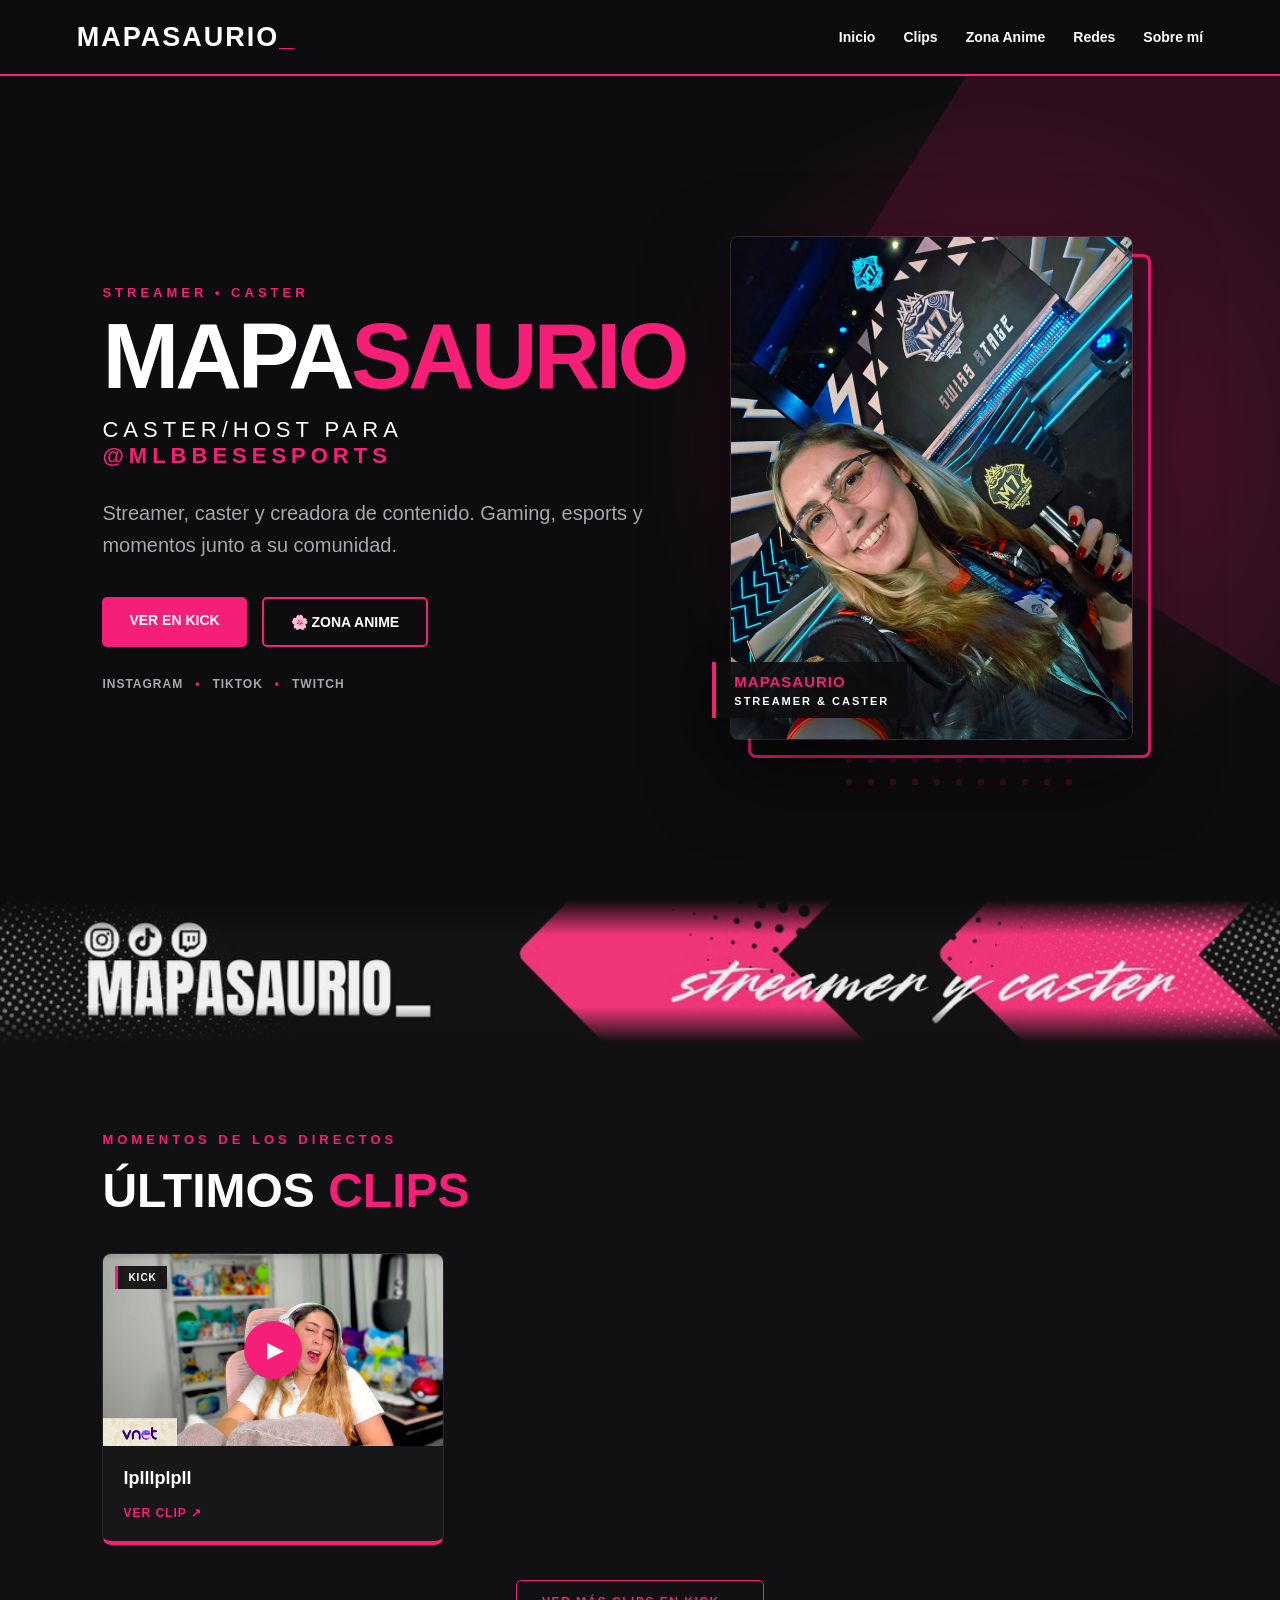
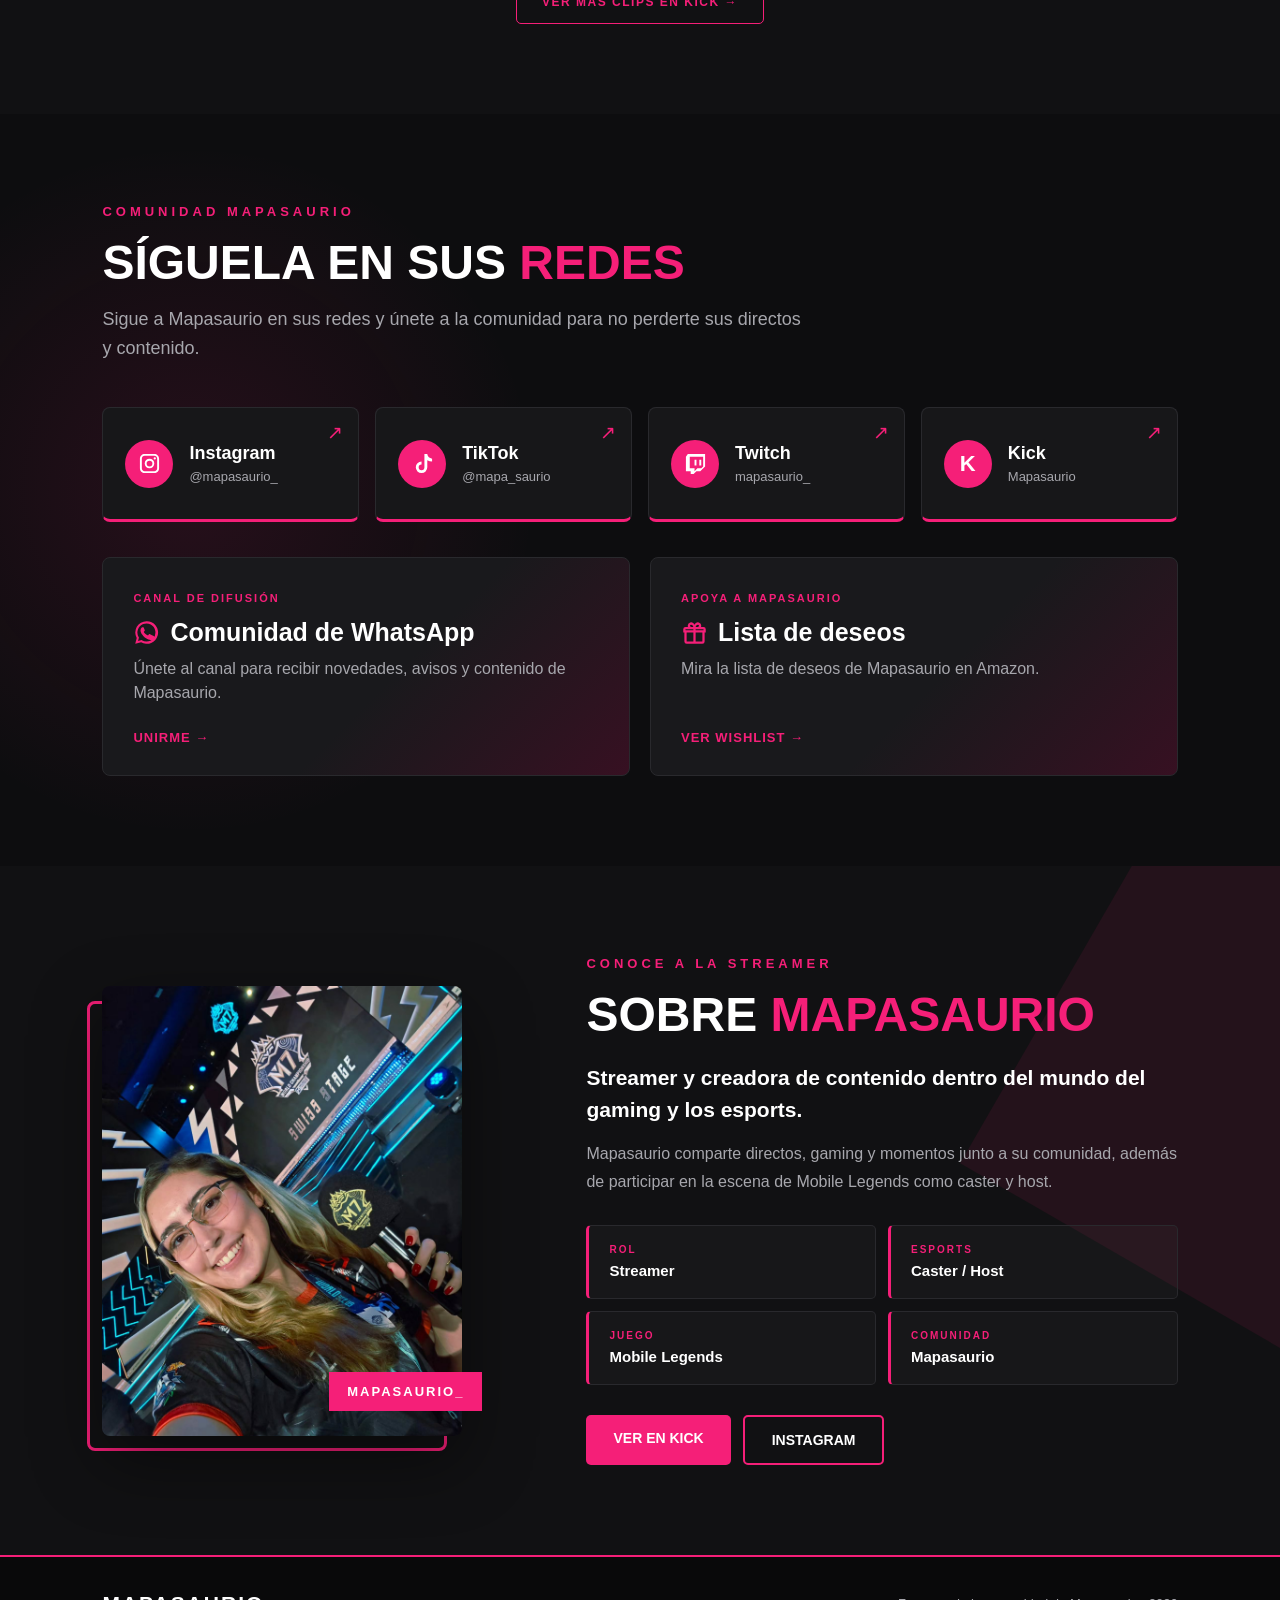
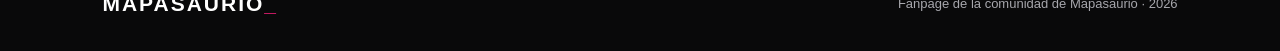
<file: index.html>
<!DOCTYPE html>
<html lang="es">

<head>
    <meta charset="UTF-8">

    <meta name="viewport"
          content="width=device-width, initial-scale=1.0">

    <meta name="description"
          content="Fanpage de Mapasaurio. Directos, clips, redes y comunidad.">

    <title>Mapasaurio | Streamer & Caster</title>

    <link rel="stylesheet" href="style.css">
</head>


<body>

<!-- =========================
     MENÚ SUPERIOR
========================= -->

<header>

    <div class="logo">
        MAPASAURIO<span>_</span>
    </div>

    <nav>
        <a href="#inicio">Inicio</a>
        <a href="#clips">Clips</a>
        <a href="/anime">Zona Anime</a>
        <a href="#redes">Redes</a>
        <a href="#sobre-mi">Sobre mí</a>
    </nav>

</header>


<main>


<!-- =========================
     PORTADA
========================= -->

<section class="hero" id="inicio">

    <div class="hero-content">

        <div class="tag">
            STREAMER • CASTER
        </div>

        <h1>
            MAPA<span>SAURIO</span>
        </h1>

        <h2 class="hero-role">
    Caster/Host para
    <a
        href="https://www.instagram.com/mlbbesesports/"
        target="_blank"
        rel="noopener noreferrer">
        @mlbbesesports
    </a>
</h2>

        <p>
    Streamer, caster y creadora de contenido.
    Gaming, esports y momentos junto a su comunidad.
</p>

        <div class="buttons">

            <a
                class="btn btn-primary"
                href="https://kick.com/mapasaurio"
                target="_blank"
                rel="noopener noreferrer">
                VER EN KICK
            </a>

            <a
                class="btn btn-secondary"
                href="/anime">
                🌸 ZONA ANIME
            </a>

        </div>

        <div class="hero-socials">
            <a href="https://www.instagram.com/mapasaurio_"
               target="_blank"
               rel="noopener noreferrer">
                Instagram
            </a>

            <span>•</span>

            <a href="https://www.tiktok.com/@mapa_saurio"
               target="_blank"
               rel="noopener noreferrer">
                TikTok
            </a>

            <span>•</span>

            <a href="https://www.twitch.tv/mapasaurio_"
               target="_blank"
               rel="noopener noreferrer">
                Twitch
            </a>
        </div>

    </div>


    <div class="hero-photo">

        <div class="photo-decoration"></div>

        <img
            src="images/mapasaurio.jpg"
            alt="Mapasaurio">

        <div class="photo-label">
            <span>MAPASAURIO</span>
            STREAMER & CASTER
        </div>

    </div>

</section>


<section class="official-banner">

    <img
        src="images/banner.jpg"
        alt="Mapasaurio - Streamer y Caster">

</section>


<!-- =========================
     CLIPS
========================= -->

<section class="section" id="clips">

    <div class="tag">
        MOMENTOS DE LOS DIRECTOS
    </div>

    <h2>
        ÚLTIMOS <span>CLIPS</span>
    </h2>

    <div class="clips" id="clips-container"></div>
<div class="clips-more">
    <a
        href="https://kick.com/mapasaurio/clips"
        target="_blank"
        rel="noopener noreferrer"
        class="btn-clips-more"
    >
        VER MÁS CLIPS EN KICK →
    </a>
</div>
</section>


<!-- =========================
     REDES SOCIALES
========================= -->

<section class="section social-section" id="redes">

    <div class="social-header">

        <div class="tag">
            COMUNIDAD MAPASAURIO
        </div>

        <h2>
            SÍGUELA EN SUS <span>REDES</span>
        </h2>

        <p>
            Sigue a Mapasaurio en sus redes y únete
            a la comunidad para no perderte sus
            directos y contenido.
        </p>

    </div>


    <div class="social-grid">


        <!-- INSTAGRAM -->

        <a
            class="social-card"
            href="https://www.instagram.com/mapasaurio_"
            target="_blank"
            rel="noopener noreferrer">

            <div class="social-icon">
    <svg viewBox="0 0 24 24" aria-hidden="true">
        <path d="M7 2C4.2 2 2 4.2 2 7v10c0 2.8 2.2 5 5 5h10c2.8 0 5-2.2 5-5V7c0-2.8-2.2-5-5-5H7zm10 2c1.7 0 3 1.3 3 3v10c0 1.7-1.3 3-3 3H7c-1.7 0-3-1.3-3-3V7c0-1.7 1.3-3 3-3h10zm-5 3a5 5 0 100 10 5 5 0 000-10zm0 2a3 3 0 110 6 3 3 0 010-6zm5.5-3.5a1.2 1.2 0 100 2.4 1.2 1.2 0 000-2.4z"/>
    </svg>
</div>

            <div>
                <h3>Instagram</h3>
                <p>@mapasaurio_</p>
            </div>

            <span class="arrow">↗</span>

        </a>


        <!-- TIKTOK -->

        <a
            class="social-card"
            href="https://www.tiktok.com/@mapa_saurio"
            target="_blank"
            rel="noopener noreferrer">

            <div class="social-icon">
    <svg viewBox="0 0 24 24" aria-hidden="true">
        <path d="M14 2h3c.2 1.7 1.2 3.2 2.6 4.1A7 7 0 0022 7v3a10 10 0 01-5-1.4V16a6 6 0 11-6-6v3a3 3 0 103 3V2z"/>
    </svg>
</div>

            <div>
                <h3>TikTok</h3>
                <p>@mapa_saurio</p>
            </div>

            <span class="arrow">↗</span>

        </a>


        <!-- TWITCH -->

        <a
            class="social-card"
            href="https://www.twitch.tv/mapasaurio_"
            target="_blank"
            rel="noopener noreferrer">

            <div class="social-icon">
    <svg viewBox="0 0 24 24" aria-hidden="true">
        <path d="M4 2h18v13l-5 5h-4l-3 3H7v-3H2V5l2-3zm2 3v12h5v3l3-3h4l2-2V5H6zm5 3h2v6h-2V8zm5 0h2v6h-2V8z"/>
    </svg>
</div>

            <div>
                <h3>Twitch</h3>
                <p>mapasaurio_</p>
            </div>

            <span class="arrow">↗</span>

        </a>


        <!-- KICK -->

        <a
            class="social-card"
            href="https://kick.com/mapasaurio"
            target="_blank"
            rel="noopener noreferrer">

            <div class="social-icon">
                K
            </div>

            <div>
                <h3>Kick</h3>
                <p>Mapasaurio</p>
            </div>

            <span class="arrow">↗</span>

        </a>

    </div>


    <!-- =========================
         WHATSAPP + AMAZON
    ========================= -->

    <div class="community-links">


        <!-- WHATSAPP -->

        <a
            class="community-card"
            href="https://www.whatsapp.com/channel/0029Va5Kfbb84Om64FV7Xw3N"
            target="_blank"
            rel="noopener noreferrer">

            <div>

                <span class="community-label">
                    CANAL DE DIFUSIÓN
                </span>

                <h3 class="community-title">
    <span class="community-icon">
        <svg viewBox="0 0 24 24" aria-hidden="true">
            <path d="M12 2a10 10 0 00-8.7 14.9L2 22l5.2-1.4A10 10 0 1012 2zm0 18a8 8 0 01-4.1-1.1l-.3-.2-3.1.8.8-3-.2-.3A8 8 0 1112 20zm4.4-5.8c-.2-.1-1.4-.7-1.6-.8-.2-.1-.4-.1-.6.1l-.7.9c-.1.2-.3.2-.5.1-1.4-.7-2.4-1.5-3.3-2.8-.2-.2 0-.4.1-.5l.5-.6c.1-.2.2-.3.2-.5 0-.1 0-.3-.1-.4l-.8-1.9c-.2-.5-.4-.5-.6-.5h-.5c-.2 0-.5.1-.7.3-.8.8-1.2 1.8-1.1 2.8.1 1.5 1.1 3 1.3 3.2 1.4 2.1 3.3 3.8 5.6 4.6.8.3 1.4.4 1.9.5.8.1 1.5 0 2.1-.4.7-.4 1.1-1.4 1.2-1.9.1-.5.1-.9 0-1-.1-.1-.2-.2-.4-.3z"/>
        </svg>
    </span>

    Comunidad de WhatsApp
</h3>

                <p>
                    Únete al canal para recibir
                    novedades, avisos y contenido
                    de Mapasaurio.
                </p>

            </div>

            <span class="community-button">
                UNIRME →
            </span>

        </a>


        <!-- AMAZON -->

        <a
            class="community-card"
            href="https://www.amazon.com/hz/wishlist/ls/1ZCEGSA9AFABS?ref_=wl_share"
            target="_blank"
            rel="noopener noreferrer">

            <div>

                <span class="community-label">
                    APOYA A MAPASAURIO
                </span>

                <h3 class="community-title">
    <span class="community-icon">
        <svg viewBox="0 0 24 24" aria-hidden="true">
            <path d="M20 7h-2.2c.1-.3.2-.7.2-1a3 3 0 00-5.5-1.7L12 5l-.5-.7A3 3 0 006 6c0 .3.1.7.2 1H4a2 2 0 00-2 2v3h1v8a2 2 0 002 2h14a2 2 0 002-2v-8h1V9a2 2 0 00-2-2zm-5-2a1 1 0 110 2h-2c.4-1.2 1.1-2 2-2zM9 5c.9 0 1.6.8 2 2H9a1 1 0 110-2zm2 15H5v-8h6v8zm0-10H4V9h7v1zm8 10h-6v-8h6v8zm1-10h-7V9h7v1z"/>
        </svg>
    </span>

    Lista de deseos
</h3>

                <p>
                    Mira la lista de deseos
                    de Mapasaurio en Amazon.
                </p>

            </div>

            <span class="community-button">
                VER WISHLIST →
            </span>

        </a>

    </div>

</section>


<!-- =========================
     SOBRE ELLA
========================= -->

<section class="section about-section" id="sobre-mi">

    <div class="about-grid">

        <div class="about-photo">

            <div class="about-photo-border"></div>

            <img
                src="images/mapasaurio.jpg"
                alt="Mapasaurio"
                loading="lazy"
            >

            <div class="about-photo-tag">
                MAPASAURIO_
            </div>

        </div>


        <div class="about-content">

            <div class="tag">
                CONOCE A LA STREAMER
            </div>

            <h2>
                SOBRE <span>MAPASAURIO</span>
            </h2>

            <p class="about-intro">
    Streamer y creadora de contenido dentro del mundo
    del gaming y los esports.
</p>

<p class="about-description">
    Mapasaurio comparte directos, gaming y momentos junto
    a su comunidad, además de participar en la escena de
    Mobile Legends como caster y host.
</p>


            <div class="about-data">

                <div class="about-data-item">
                    <span>ROL</span>
                    <strong>Streamer</strong>
                </div>

                <div class="about-data-item">
                    <span>ESPORTS</span>
                    <strong>Caster / Host</strong>
                </div>

                <div class="about-data-item">
                    <span>JUEGO</span>
                    <strong>Mobile Legends</strong>
                </div>

                <div class="about-data-item">
                    <span>COMUNIDAD</span>
                    <strong>Mapasaurio</strong>
                </div>

            </div>


            <div class="about-buttons">

                <a
                    href="https://kick.com/mapasaurio"
                    target="_blank"
                    rel="noopener noreferrer"
                    class="btn btn-primary"
                >
                    VER EN KICK
                </a>

                <a
                    href="https://www.instagram.com/mapasaurio_/"
                    target="_blank"
                    rel="noopener noreferrer"
                    class="btn btn-secondary"
                >
                    INSTAGRAM
                </a>

            </div>

        </div>

    </div>

</section>


</main>


<!-- =========================
     FOOTER
========================= -->

<footer>

    <div class="footer-logo">
        MAPASAURIO<span>_</span>
    </div>

    <p>
        Fanpage de la comunidad de Mapasaurio · 2026
    </p>

</footer>

<script src="clips.js"></script>
</body>

</html>
</file>
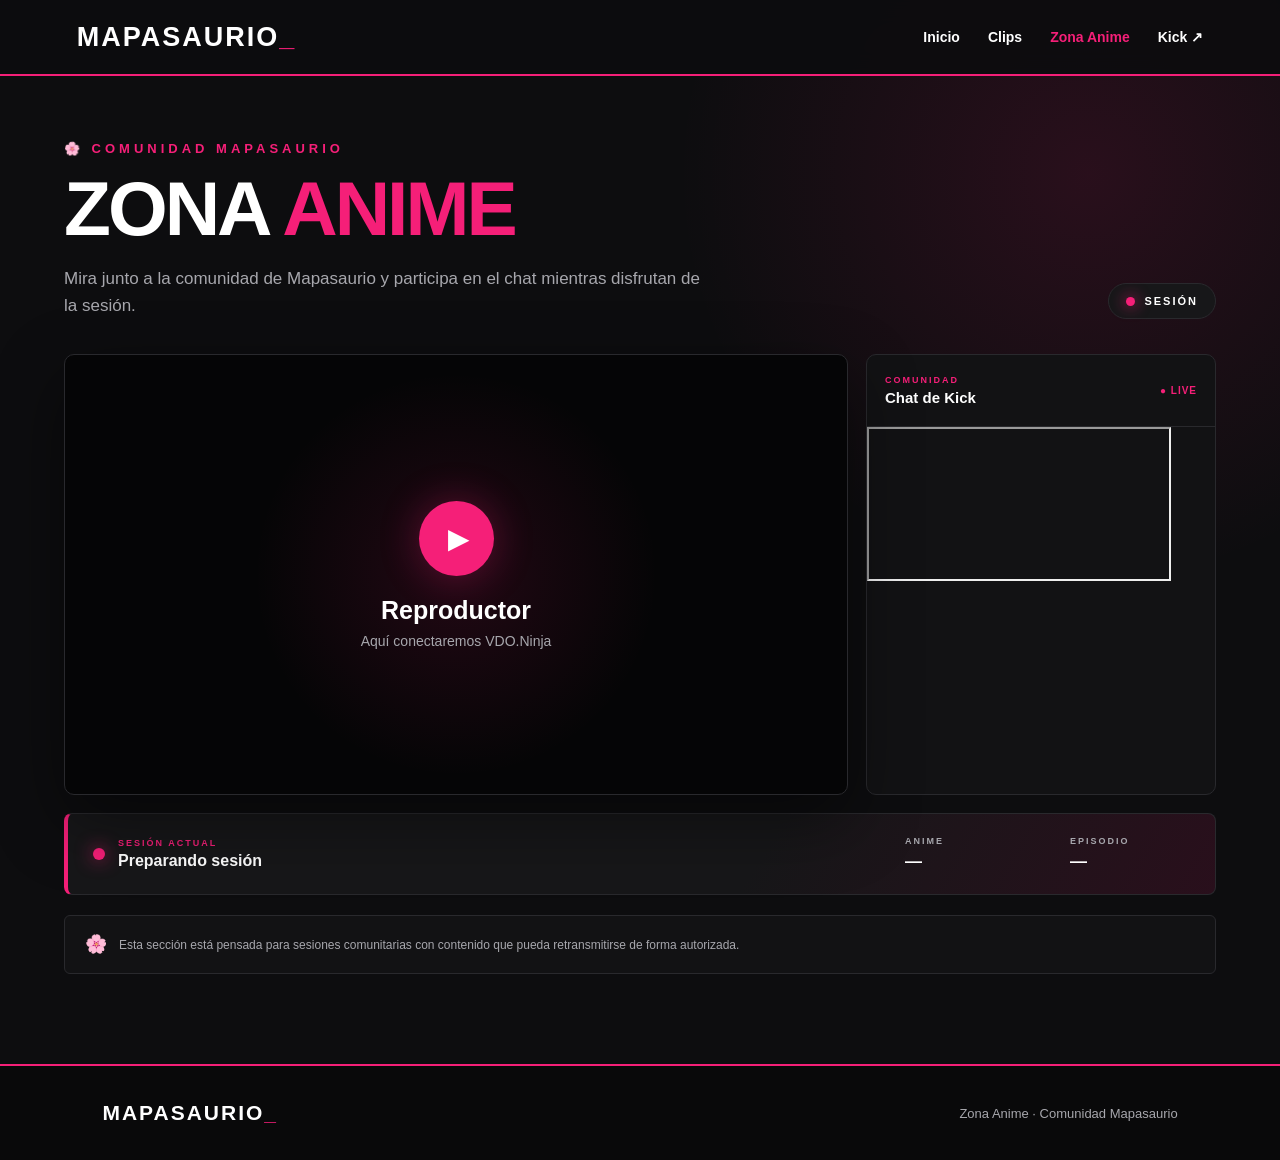
<file: anime/index.html>
<!DOCTYPE html>
<html lang="es">

<head>
    <meta charset="UTF-8">
    <meta name="viewport" content="width=device-width, initial-scale=1.0">

    <meta
        name="description"
        content="Zona Anime de la comunidad de Mapasaurio."
    >

    <title>Zona Anime | Mapasaurio</title>

    <link rel="stylesheet" href="../style.css">
</head>

<body class="anime-page">

<header class="anime-header">

    <a href="../" class="anime-logo">
        MAPASAURIO<span>_</span>
    </a>

    <nav class="anime-nav">

        <a href="../">
            Inicio
        </a>

        <a href="../#clips">
            Clips
        </a>

        <a href="./" class="active">
            Zona Anime
        </a>

        <a
            href="https://kick.com/mapasaurio"
            target="_blank"
            rel="noopener noreferrer"
        >
            Kick ↗
        </a>

    </nav>

</header>


<main class="anime-main">

    <!-- CABECERA -->

    <section class="anime-intro">

        <div>

            <div class="tag">
                🌸 COMUNIDAD MAPASAURIO
            </div>

            <h1>
                ZONA <span>ANIME</span>
            </h1>

            <p>
                Mira junto a la comunidad de Mapasaurio
                y participa en el chat mientras disfrutan
                de la sesión.
            </p>

        </div>

        <div class="anime-status">
            <span class="status-dot"></span>
            SESIÓN
        </div>

    </section>


    <!-- VIDEO + CHAT -->

    <section class="watch-room">

        <!-- REPRODUCTOR -->

        <div class="anime-player">

            <div class="player-placeholder">

                <div class="player-icon">
                    ▶
                </div>

                <h2>
                    Reproductor
                </h2>

                <p>
                    Aquí conectaremos VDO.Ninja
                </p>

            </div>

        </div>


        <!-- CHAT DE KICK -->

        <aside class="anime-chat">

            <div class="chat-header">

                <div>

                    <span class="chat-label">
                        COMUNIDAD
                    </span>

                    <strong>
                        Chat de Kick
                    </strong>

                </div>

                <span class="chat-live">
                    ● LIVE
                </span>

            </div>


            <div class="kick-chat-container">

                <iframe
                    class="kick-chat-frame"
                    src="https://chat.kick.cx/embed/mapasaurio"
                    title="Chat de Kick de Mapasaurio"
                    loading="lazy"
                    allow="clipboard-write">
                </iframe>

            </div>

        </aside>

    </section>


    <!-- INFORMACIÓN DE LA SESIÓN -->

    <section class="anime-session">

        <div class="session-status">

            <span class="session-dot"></span>

            <div>

                <span class="session-label">
                    SESIÓN ACTUAL
                </span>

                <strong id="session-state">
                    Preparando sesión
                </strong>

            </div>

        </div>


        <div class="session-info">

            <div class="session-item">

                <span>
                    ANIME
                </span>

                <strong id="anime-name">
                    —
                </strong>

            </div>


            <div class="session-item">

                <span>
                    EPISODIO
                </span>

                <strong id="anime-episode">
                    —
                </strong>

            </div>

        </div>

    </section>


    <!-- AVISO -->

    <section class="anime-notice">

        <span>🌸</span>

        <p>
            Esta sección está pensada para sesiones
            comunitarias con contenido que pueda
            retransmitirse de forma autorizada.
        </p>

    </section>

</main>


<footer>

    <div class="footer-logo">
        MAPASAURIO<span>_</span>
    </div>

    <p>
        Zona Anime · Comunidad Mapasaurio
    </p>

</footer>

</body>

</html>
</file>
<file: style.css>
:root {
    --rosa: #f51f78;
    --rosa-claro: #ff3b8d;
    --negro: #0d0d0f;
    --panel: #171719;
    --panel-claro: #202023;
    --blanco: #ffffff;
    --gris: #a7a7ad;
    --borde: #29292d;
}

* {
    margin: 0;
    padding: 0;
    box-sizing: border-box;
}

html {
    scroll-behavior: smooth;
}

body {
    background: var(--negro);
    color: var(--blanco);
    font-family: Arial, Helvetica, sans-serif;
    overflow-x: hidden;
}

/* =========================
   MENÚ SUPERIOR
========================= */

header {
    height: 76px;
    padding: 0 6%;

    display: flex;
    align-items: center;
    justify-content: space-between;

    position: sticky;
    top: 0;
    z-index: 100;

    background: rgba(13, 13, 15, .96);
    backdrop-filter: blur(12px);

    border-bottom: 2px solid var(--rosa);
}

.logo {
    font-size: 27px;
    font-weight: 900;
    letter-spacing: 2px;
}

.logo span {
    color: var(--rosa);
}

nav {
    display: flex;
    align-items: center;
    gap: 28px;
}

nav a {
    color: white;
    text-decoration: none;

    font-size: 14px;
    font-weight: 700;

    transition: .2s;
}

nav a:hover {
    color: var(--rosa);
}


/* =========================
   PORTADA
========================= */

.hero {
    min-height: calc(100vh - 76px);

    display: flex;
    align-items: center;

    padding: 80px 8%;

    position: relative;
    overflow: hidden;

    background:
        radial-gradient(
            circle at 78% 45%,
            rgba(245, 31, 120, .25),
            transparent 32%
        ),
        #0d0d0f;
}

/* Bloque diagonal rosa */

.hero::after {
    content: "";

    position: absolute;

    width: 600px;
    height: 700px;

    right: -240px;
    top: -190px;

    background: var(--rosa);

    transform: rotate(32deg);

    opacity: .13;
}

/* Puntitos decorativos */

.hero::before {
    content: "";

    position: absolute;

    width: 250px;
    height: 250px;

    right: 15%;
    bottom: 12%;

    opacity: .18;

    background-image:
        radial-gradient(
            var(--rosa) 3px,
            transparent 3px
        );

    background-size: 22px 22px;
}

.hero-content {
    position: relative;
    z-index: 2;

    max-width: 800px;
}

.tag {
    color: var(--rosa);

    font-size: 13px;
    font-weight: 900;

    letter-spacing: 4px;

    margin-bottom: 16px;
}

.hero h1 {
    font-size: clamp(55px, 9vw, 120px);

    line-height: .9;

    font-weight: 900;

    letter-spacing: -5px;
}

.hero h1 span {
    color: var(--rosa);
}

.hero p {
    margin-top: 28px;

    max-width: 620px;

    color: var(--gris);

    font-size: 20px;
    line-height: 1.6;
}


/* =========================
   BOTONES
========================= */

.buttons {
    margin-top: 36px;

    display: flex;
    gap: 15px;

    flex-wrap: wrap;
}

.btn {
    padding: 15px 27px;

    border-radius: 5px;

    text-decoration: none;

    font-size: 14px;
    font-weight: 900;

    transition:
        transform .2s,
        box-shadow .2s;
}

.btn:hover {
    transform: translateY(-3px);
}

.btn-primary {
    background: var(--rosa);
    color: white;
}

.btn-primary:hover {
    box-shadow:
        0 8px 30px rgba(245, 31, 120, .3);
}

.btn-secondary {
    color: white;

    border: 2px solid var(--rosa);
}


/* =========================
   SECCIONES GENERALES
========================= */

.section {
    padding: 90px 8%;
}

.section h2 {
    margin-bottom: 35px;

    font-size: clamp(32px, 5vw, 48px);

    font-weight: 900;
}

.section h2 span {
    color: var(--rosa);
}


/* =========================
   CLIPS
========================= */

#clips {
    background: #111113;
}

.clips {
    display: grid;

    grid-template-columns:
        repeat(3, minmax(0, 1fr));

    gap: 25px;
}

.clip {
    aspect-ratio: 16 / 9;

    display: flex;
    align-items: center;
    justify-content: center;

    position: relative;

    background: var(--panel);

    border: 1px solid var(--borde);
    border-bottom: 4px solid var(--rosa);

    border-radius: 8px;

    color: var(--gris);

    transition: .2s;
}

.clip:hover {
    transform: translateY(-5px);
    border-color: var(--rosa);
}


/* =========================
   REDES SOCIALES
========================= */

.social-section {
    background:
        radial-gradient(
            circle at 15% 50%,
            rgba(245, 31, 120, .11),
            transparent 30%
        ),
        #0d0d0f;
}

.social-header {
    max-width: 700px;

    margin-bottom: 45px;
}

.social-header h2 {
    margin-bottom: 15px;
}

.social-header p {
    color: var(--gris);

    font-size: 18px;

    line-height: 1.6;
}

.social-grid {
    display: grid;

    grid-template-columns:
        repeat(4, 1fr);

    gap: 16px;
}

.social-card {
    min-height: 115px;

    padding: 22px;

    display: flex;
    align-items: center;

    gap: 16px;

    position: relative;

    background: var(--panel);

    border: 1px solid var(--borde);
    border-bottom: 3px solid var(--rosa);

    border-radius: 8px;

    text-decoration: none;
    color: white;

    transition:
        transform .2s,
        border-color .2s,
        background .2s;
}

.social-card:hover {
    transform: translateY(-5px);

    border-color: var(--rosa);

    background: var(--panel-claro);
}

.social-icon {
    width: 48px;
    height: 48px;

    flex-shrink: 0;

    display: flex;
    align-items: center;
    justify-content: center;

    border-radius: 50%;

    background: var(--rosa);

    font-size: 22px;
    font-weight: 900;
}

.social-card h3 {
    margin-bottom: 5px;

    font-size: 18px;
}

.social-card p {
    color: var(--gris);

    font-size: 13px;
}

.arrow {
    position: absolute;

    right: 15px;
    top: 13px;

    color: var(--rosa);

    font-size: 19px;
}


/* =========================
   WHATSAPP + AMAZON
========================= */

.community-links {
    margin-top: 35px;

    display: grid;

    grid-template-columns:
        1fr 1fr;

    gap: 20px;
}

.community-card {
    min-height: 200px;

    padding: 30px;

    display: flex;
    flex-direction: column;
    justify-content: space-between;

    text-decoration: none;
    color: white;

    background:
        linear-gradient(
            135deg,
            #19191c 55%,
            rgba(245, 31, 120, .18)
        );

    border: 1px solid var(--borde);

    border-radius: 8px;

    transition:
        transform .2s,
        border-color .2s;
}

.community-card:hover {
    transform: translateY(-4px);

    border-color: var(--rosa);
}

.community-label {
    color: var(--rosa);

    font-size: 11px;
    font-weight: 900;

    letter-spacing: 2px;
}

.community-card h3 {
    margin-top: 12px;

    font-size: 25px;
}

.community-card p {
    margin-top: 10px;

    color: var(--gris);

    line-height: 1.5;
}

.community-button {
    margin-top: 25px;

    color: var(--rosa);

    font-size: 13px;
    font-weight: 900;

    letter-spacing: 1px;
}


/* =========================
   SOBRE MAPASAURIO
========================= */

#sobre-mi {
    background: #111113;
}

.about-text {
    max-width: 700px;

    color: var(--gris);

    font-size: 18px;

    line-height: 1.7;
}


/* =========================
   FOOTER
========================= */

footer {
    padding: 35px 8%;

    display: flex;
    justify-content: space-between;
    align-items: center;

    background: #09090a;

    border-top: 2px solid var(--rosa);
}

.footer-logo {
    font-size: 21px;
    font-weight: 900;

    letter-spacing: 2px;
}

.footer-logo span {
    color: var(--rosa);
}

footer p {
    color: var(--gris);

    font-size: 13px;
}


/* =========================
   TABLETS
========================= */

@media (max-width: 1000px) {

    .social-grid {
        grid-template-columns:
            repeat(2, 1fr);
    }

}


/* =========================
   CELULARES
========================= */

@media (max-width: 750px) {

    header {
        height: 68px;

        padding: 0 20px;
    }

    .logo {
        font-size: 21px;
    }

    nav {
        display: none;
    }

    .hero {
        min-height: calc(100vh - 68px);

        padding: 60px 25px;
    }

    .hero h1 {
        letter-spacing: -3px;
    }

    .hero p {
        font-size: 17px;
    }

    .section {
        padding: 70px 25px;
    }

    .clips {
        grid-template-columns: 1fr;
    }

    .community-links {
        grid-template-columns: 1fr;
    }

}


/* =========================
   CELULARES PEQUEÑOS
========================= */

@media (max-width: 520px) {

    .social-grid {
        grid-template-columns: 1fr;
    }

    .buttons {
        flex-direction: column;
    }

    .btn {
        text-align: center;
    }

    footer {
        flex-direction: column;

        gap: 12px;

        text-align: center;
    }

}
/* ==========================================
   NUEVA PORTADA MAPASAURIO
========================================== */

.hero {
    display: grid;
    grid-template-columns: 1.05fr .95fr;
    gap: 60px;

    align-items: center;
}

.hero-content {
    max-width: 750px;
}

.hero-role {
    margin-top: 18px;

    color: white;

    font-size: 22px;
    font-weight: 500;

    letter-spacing: 5px;

    text-transform: uppercase;
}


/* FOTO PRINCIPAL */

.hero-photo {
    width: min(430px, 100%);

    justify-self: center;

    position: relative;

    z-index: 2;
}

.hero-photo img {
    display: block;

    width: 100%;
    aspect-ratio: 4 / 5;

    object-fit: cover;
    object-position: center;

    position: relative;
    z-index: 2;

    border-radius: 8px;

    border:
        1px solid rgba(255,255,255,.12);

    box-shadow:
        0 30px 80px rgba(0,0,0,.55);
}


/* Marco rosa desplazado */

.photo-decoration {
    position: absolute;

    width: 100%;
    height: 100%;

    right: -18px;
    top: 18px;

    z-index: 1;

    border: 3px solid var(--rosa);

    border-radius: 8px;
}


/* Etiqueta debajo de la foto */

.photo-label {
    position: absolute;

    z-index: 4;

    left: -25px;
    bottom: 25px;

    padding: 13px 20px;

    background: rgba(13,13,15,.94);

    border-left: 4px solid var(--rosa);

    font-size: 11px;
    font-weight: 700;

    letter-spacing: 2px;

    box-shadow:
        0 10px 30px rgba(0,0,0,.4);
}

.photo-label span {
    display: block;

    margin-bottom: 5px;

    color: var(--rosa);

    font-size: 16px;
    font-weight: 900;

    letter-spacing: 1px;
}


/* REDES DEBAJO DE LOS BOTONES */

.hero-socials {
    margin-top: 30px;

    display: flex;
    align-items: center;

    gap: 12px;

    font-size: 12px;

    font-weight: 700;

    letter-spacing: 1px;

    text-transform: uppercase;
}

.hero-socials a {
    color: var(--gris);

    text-decoration: none;

    transition: color .2s;
}

.hero-socials a:hover {
    color: var(--rosa);
}

.hero-socials span {
    color: var(--rosa);
}


/* ==========================================
   BANNER OFICIAL
========================================== */

.official-banner {
    width: 100%;

    padding: 0;

    overflow: hidden;

    position: relative;

    background: #111;
}

.official-banner::before,
.official-banner::after {
    content: "";

    position: absolute;

    z-index: 2;

    left: 0;

    width: 100%;
    height: 35px;

    pointer-events: none;
}

.official-banner::before {
    top: 0;

    background:
        linear-gradient(
            to bottom,
            #0d0d0f,
            transparent
        );
}

.official-banner::after {
    bottom: 0;

    background:
        linear-gradient(
            to top,
            #111113,
            transparent
        );
}

.official-banner img {
    display: block;

    width: 100%;

    max-height: 280px;

    object-fit: cover;
    object-position: center;

    opacity: .94;
}


/* ==========================================
   RESPONSIVE NUEVA PORTADA
========================================== */

@media (max-width: 950px) {

    .hero {
        grid-template-columns: 1fr;

        gap: 55px;

        padding-top: 70px;
        padding-bottom: 90px;
    }

    .hero-photo {
        width: min(400px, 88%);

        justify-self: center;
    }

}


@media (max-width: 520px) {

    .hero-photo {
        width: 88%;
    }

    .photo-decoration {
        right: -10px;
        top: 10px;
    }

    .photo-label {
        left: -12px;
        bottom: 15px;

        padding: 10px 14px;
    }

    .hero-role {
        font-size: 15px;

        letter-spacing: 3px;
    }

    .hero-socials {
        flex-wrap: wrap;
    }

    .official-banner img {
        min-height: 130px;

        object-fit: cover;
    }

}
.hero-role a {
    color: var(--rosa);
    text-decoration: none;
    font-weight: 900;

    transition: .2s;
}

.hero-role a:hover {
    color: var(--rosa-claro);
    text-decoration: underline;
}
/* AJUSTES FINALES DEL HERO */

.hero h1 {
    font-size: clamp(55px, 7.2vw, 105px);
    letter-spacing: -4px;
}

.hero {
    grid-template-columns: 1.1fr .9fr;
    gap: 45px;
}

.hero-photo {
    width: min(450px, 100%);
}

.photo-label {
    left: -18px;
    bottom: 22px;
    padding: 11px 18px;
}

.photo-label span {
    font-size: 15px;
}

/* Evita que el texto pueda quedar debajo de la foto */

.hero-content {
    position: relative;
    z-index: 5;
}
/* ========================================
   SECCIÓN DE CLIPS
======================================== */

.clips-empty {
    width: 100%;
    min-height: 260px;

    display: flex;
    flex-direction: column;
    align-items: center;
    justify-content: center;

    text-align: center;

    background:
        radial-gradient(
            circle at center,
            rgba(245, 31, 120, 0.12),
            transparent 60%
        ),
        #171719;

    border: 1px solid #29292d;
    border-bottom: 4px solid var(--rosa);
    border-radius: 10px;

    padding: 40px;
}

.clips-empty-icon {
    width: 65px;
    height: 65px;

    display: flex;
    align-items: center;
    justify-content: center;

    margin-bottom: 20px;

    background: var(--rosa);
    border-radius: 50%;

    font-size: 25px;
    padding-left: 4px;

    box-shadow: 0 0 30px rgba(245, 31, 120, .25);
}

.clips-empty h3 {
    font-size: 25px;
    margin-bottom: 8px;
}

.clips-empty p {
    color: var(--gris);
    font-size: 15px;
}


/* TARJETAS DE CLIPS */

.clip-card {
    overflow: hidden;

    background: var(--panel);

    border: 1px solid var(--borde);
    border-bottom: 4px solid var(--rosa);
    border-radius: 9px;

    text-decoration: none;
    color: white;

    transition:
        transform .2s,
        border-color .2s,
        box-shadow .2s;
}

.clip-card:hover {
    transform: translateY(-6px);

    border-color: var(--rosa);

    box-shadow:
        0 15px 40px rgba(0, 0, 0, .35);
}

.clip-thumbnail {
    position: relative;

    width: 100%;
    aspect-ratio: 16 / 9;

    overflow: hidden;

    background: #0a0a0b;
}

.clip-thumbnail img {
    width: 100%;
    height: 100%;

    display: block;

    object-fit: cover;

    transition: transform .35s;
}

.clip-card:hover .clip-thumbnail img {
    transform: scale(1.05);
}

.clip-play {
    position: absolute;

    left: 50%;
    top: 50%;

    transform: translate(-50%, -50%);

    width: 58px;
    height: 58px;

    display: flex;
    align-items: center;
    justify-content: center;

    padding-left: 4px;

    border-radius: 50%;

    background: var(--rosa);

    font-size: 22px;

    box-shadow:
        0 8px 30px rgba(0, 0, 0, .45);
}

.clip-platform {
    position: absolute;

    top: 12px;
    left: 12px;

    padding: 6px 10px;

    background: rgba(0, 0, 0, .85);

    border-left: 3px solid var(--rosa);

    font-size: 10px;
    font-weight: 900;
    letter-spacing: 1px;
}

.clip-info {
    padding: 20px;
}

.clip-info h3 {
    margin-bottom: 13px;

    font-size: 18px;
    line-height: 1.35;
}

.clip-info span {
    color: var(--rosa);

    font-size: 12px;
    font-weight: 900;
    letter-spacing: 1px;

    text-transform: uppercase;
}
/* BOTÓN VER MÁS CLIPS */

.clips-more {
    margin-top: 35px;
    text-align: center;
}

.btn-clips-more {
    display: inline-block;

    padding: 14px 25px;

    color: var(--rosa);
    background: transparent;

    border: 1px solid var(--rosa);
    border-radius: 5px;

    text-decoration: none;

    font-size: 12px;
    font-weight: 900;
    letter-spacing: 1.5px;

    transition: .2s;
}

.btn-clips-more:hover {
    color: white;
    background: var(--rosa);

    transform: translateY(-3px);

    box-shadow:
        0 10px 30px rgba(245, 31, 120, .25);
}
/* ========================================
   SOBRE MAPASAURIO
======================================== */

.about-section {
    position: relative;
    overflow: hidden;

    background:
        radial-gradient(
            circle at 15% 50%,
            rgba(245, 31, 120, .13),
            transparent 30%
        ),
        #111113;
}

.about-section::after {
    content: "";

    position: absolute;

    width: 450px;
    height: 600px;

    right: -250px;
    top: -150px;

    background: var(--rosa);

    opacity: .08;

    transform: rotate(30deg);
}

.about-grid {
    max-width: 1200px;
    margin: auto;

    display: grid;

    grid-template-columns:
        minmax(300px, .8fr)
        minmax(0, 1.2fr);

    gap: 80px;

    align-items: center;

    position: relative;
    z-index: 2;
}


/* FOTO */

.about-photo {
    width: min(380px, 100%);

    position: relative;
}

.about-photo img {
    width: 100%;

    display: block;

    aspect-ratio: 4 / 5;

    object-fit: cover;

    border-radius: 8px;

    position: relative;
    z-index: 2;

    box-shadow:
        0 25px 70px rgba(0, 0, 0, .45);
}

.about-photo-border {
    position: absolute;

    width: 100%;
    height: 100%;

    left: -15px;
    top: 15px;

    border: 3px solid var(--rosa);
    border-radius: 8px;

    z-index: 1;
}

.about-photo-tag {
    position: absolute;

    right: -20px;
    bottom: 25px;

    z-index: 3;

    padding: 12px 18px;

    background: var(--rosa);

    color: white;

    font-size: 13px;
    font-weight: 900;

    letter-spacing: 2px;
}


/* INFORMACIÓN */

.about-content h2 {
    margin-bottom: 20px;
}

.about-intro {
    max-width: 650px;

    margin-bottom: 15px;

    color: white;

    font-size: 21px;
    font-weight: 700;

    line-height: 1.5;
}

.about-description {
    max-width: 650px;

    color: var(--gris);

    font-size: 16px;
    line-height: 1.7;
}


/* DATOS */

.about-data {
    margin-top: 35px;

    display: grid;

    grid-template-columns:
        repeat(2, minmax(0, 1fr));

    gap: 12px;
}

.about-data-item {
    padding: 18px 20px;

    background: rgba(255, 255, 255, .025);

    border: 1px solid var(--borde);
    border-left: 3px solid var(--rosa);

    border-radius: 5px;
}

.about-data-item span {
    display: block;

    margin-bottom: 7px;

    color: var(--rosa);

    font-size: 10px;
    font-weight: 900;

    letter-spacing: 2px;
}

.about-data-item strong {
    font-size: 15px;
}


/* BOTONES */

.about-buttons {
    margin-top: 35px;

    display: flex;

    gap: 12px;

    flex-wrap: wrap;
}


/* RESPONSIVE */

@media (max-width: 850px) {

    .about-grid {
        grid-template-columns: 1fr;

        gap: 55px;
    }

    .about-photo {
        margin: auto;

        width: min(350px, 85%);
    }

}

@media (max-width: 520px) {

    .about-data {
        grid-template-columns: 1fr;
    }

    .about-photo-tag {
        right: -10px;
    }

}
/* AJUSTES FINOS - SOBRE MAPASAURIO */

.about-photo {
    width: min(360px, 100%);
}

.about-grid {
    gap: 90px;
}

.about-description {
    max-width: 680px;
}

.about-data {
    margin-top: 30px;
}

.about-buttons {
    margin-top: 30px;
}
/* ========================================
   ICONOS DE REDES
======================================== */

.social-icon svg {
    width: 23px;
    height: 23px;

    fill: currentColor;
}

.social-icon {
    color: white;

    transition:
        transform .2s,
        box-shadow .2s;
}

.social-card:hover .social-icon {
    transform: scale(1.08);

    box-shadow:
        0 0 25px rgba(245, 31, 120, .35);
}
/* ICONOS COMUNIDAD */

.community-title {
    display: flex;
    align-items: center;
    gap: 10px;
}

.community-icon {
    width: 27px;
    height: 27px;

    display: inline-flex;
    align-items: center;
    justify-content: center;

    color: var(--rosa);
}

.community-icon svg {
    width: 100%;
    height: 100%;

    fill: currentColor;
}
/* ========================================
   ZONA ANIME
======================================== */

.anime-page {
    min-height: 100vh;
    background:
        radial-gradient(circle at 85% 15%, rgba(245,31,120,.12), transparent 28%),
        #0d0d0f;
}

/* HEADER */

.anime-header {
    height: 76px;
    padding: 0 6%;

    display: flex;
    align-items: center;
    justify-content: space-between;

    position: sticky;
    top: 0;
    z-index: 100;

    background: rgba(13,13,15,.96);
    backdrop-filter: blur(12px);

    border-bottom: 2px solid var(--rosa);
}

.anime-logo {
    color: white;
    text-decoration: none;

    font-size: 27px;
    font-weight: 900;
    letter-spacing: 2px;
}

.anime-logo span {
    color: var(--rosa);
}

.anime-nav {
    display: flex;
    align-items: center;
    gap: 28px;
}

.anime-nav a {
    color: white;
    text-decoration: none;

    font-size: 14px;
    font-weight: 700;

    transition: .2s;
}

.anime-nav a:hover,
.anime-nav .active {
    color: var(--rosa);
}


/* CONTENIDO */

.anime-main {
    width: min(1400px, 90%);
    margin: auto;

    padding: 65px 0 90px;
}


/* INTRO */

.anime-intro {
    margin-bottom: 35px;

    display: flex;
    justify-content: space-between;
    align-items: flex-end;

    gap: 30px;
}

.anime-intro h1 {
    margin: 0;

    font-size: clamp(45px, 6vw, 80px);
    line-height: .95;

    font-weight: 900;
    letter-spacing: -3px;
}

.anime-intro h1 span {
    color: var(--rosa);
}

.anime-intro p {
    max-width: 650px;

    margin-top: 20px;

    color: var(--gris);

    font-size: 17px;
    line-height: 1.6;
}

.anime-status {
    padding: 11px 17px;

    display: flex;
    align-items: center;
    gap: 9px;

    background: var(--panel);

    border: 1px solid var(--borde);
    border-radius: 30px;

    font-size: 11px;
    font-weight: 900;
    letter-spacing: 2px;
}

.status-dot {
    width: 9px;
    height: 9px;

    background: var(--rosa);

    border-radius: 50%;

    box-shadow: 0 0 15px var(--rosa);
}


/* ========================================
   SALA DE PROYECCIÓN
======================================== */

.watch-room {
    display: grid;

    grid-template-columns:
        minmax(0, 1fr)
        350px;

    gap: 18px;

    align-items: stretch;
}


/* REPRODUCTOR */

.anime-player {
    position: relative;

    aspect-ratio: 16 / 9;

    overflow: hidden;

    background: #050506;

    border: 1px solid var(--borde);
    border-radius: 10px;

    box-shadow:
        0 25px 70px rgba(0,0,0,.45);
}

.player-placeholder {
    width: 100%;
    height: 100%;

    display: flex;
    flex-direction: column;
    align-items: center;
    justify-content: center;

    text-align: center;

    background:
        radial-gradient(
            circle at center,
            rgba(245,31,120,.12),
            transparent 45%
        );
}

.player-icon {
    width: 75px;
    height: 75px;

    margin-bottom: 20px;

    display: flex;
    align-items: center;
    justify-content: center;

    padding-left: 5px;

    background: var(--rosa);

    border-radius: 50%;

    font-size: 28px;

    box-shadow:
        0 0 40px rgba(245,31,120,.3);
}

.player-placeholder h2 {
    margin-bottom: 8px;

    font-size: 25px;
}

.player-placeholder p {
    color: var(--gris);

    font-size: 14px;
}


/* ========================================
   CHAT
======================================== */

.anime-chat {
    min-height: 100%;

    display: flex;
    flex-direction: column;

    overflow: hidden;

    background: #121214;

    border: 1px solid var(--borde);
    border-radius: 10px;
}

.chat-header {
    min-height: 72px;

    padding: 15px 18px;

    display: flex;
    align-items: center;
    justify-content: space-between;

    border-bottom: 1px solid var(--borde);
}

.chat-header > div {
    display: flex;
    flex-direction: column;
    gap: 4px;
}

.chat-label {
    color: var(--rosa);

    font-size: 9px;
    font-weight: 900;
    letter-spacing: 2px;
}

.chat-header strong {
    font-size: 15px;
}

.chat-live {
    color: var(--rosa);

    font-size: 10px;
    font-weight: 900;
    letter-spacing: 1px;
}

.chat-placeholder {
    flex: 1;

    min-height: 300px;

    display: flex;
    flex-direction: column;
    align-items: center;
    justify-content: center;

    padding: 30px;

    text-align: center;
}

.chat-icon {
    margin-bottom: 15px;

    font-size: 30px;
}

.chat-placeholder strong {
    margin-bottom: 8px;

    font-size: 16px;
}

.chat-placeholder p {
    color: var(--gris);

    font-size: 13px;
    line-height: 1.5;
}


/* ========================================
   SESIÓN ACTUAL
======================================== */

.anime-session {
    margin-top: 18px;

    padding: 22px 25px;

    display: flex;
    align-items: center;
    justify-content: space-between;

    gap: 30px;

    background:
        linear-gradient(
            120deg,
            #171719 60%,
            rgba(245,31,120,.12)
        );

    border: 1px solid var(--borde);
    border-left: 4px solid var(--rosa);

    border-radius: 8px;
}

.session-status {
    display: flex;
    align-items: center;

    gap: 13px;
}

.session-dot {
    width: 12px;
    height: 12px;

    flex-shrink: 0;

    background: var(--rosa);

    border-radius: 50%;

    box-shadow:
        0 0 18px rgba(245,31,120,.8);
}

.session-status > div {
    display: flex;
    flex-direction: column;

    gap: 4px;
}

.session-label {
    color: var(--rosa);

    font-size: 9px;
    font-weight: 900;
    letter-spacing: 2px;
}

.session-status strong {
    font-size: 16px;
}


/* ANIME + EPISODIO */

.session-info {
    display: flex;
    align-items: center;

    gap: 45px;
}

.session-item {
    min-width: 120px;
}

.session-item span {
    display: block;

    margin-bottom: 6px;

    color: var(--gris);

    font-size: 9px;
    font-weight: 900;
    letter-spacing: 2px;
}

.session-item strong {
    color: white;

    font-size: 17px;
}


/* ========================================
   AVISO
======================================== */

.anime-notice {
    margin-top: 20px;

    padding: 15px 20px;

    display: flex;
    align-items: center;

    gap: 12px;

    color: var(--gris);

    background: rgba(255,255,255,.02);

    border: 1px solid var(--borde);
    border-radius: 6px;

    font-size: 12px;
    line-height: 1.5;
}

.anime-notice > span {
    font-size: 18px;
}


/* ========================================
   RESPONSIVE
======================================== */

@media (max-width: 1000px) {

    .watch-room {
        grid-template-columns: 1fr;
    }

    .anime-chat {
        min-height: 450px;
    }

}


@media (max-width: 750px) {

    .anime-header {
        height: 68px;
        padding: 0 20px;
    }

    .anime-logo {
        font-size: 20px;
    }

    .anime-nav {
        gap: 15px;
    }

    .anime-nav a:not(.active) {
        display: none;
    }

    .anime-main {
        width: calc(100% - 30px);

        padding-top: 45px;
    }

    .anime-intro {
        align-items: flex-start;
        flex-direction: column;
    }

    .anime-intro h1 {
        font-size: 48px;
    }

    .anime-intro p {
        font-size: 15px;
    }

    .anime-session {
        align-items: flex-start;
        flex-direction: column;
    }

    .session-info {
        width: 100%;

        justify-content: space-between;

        gap: 20px;
    }

}


@media (max-width: 480px) {

    .anime-player {
        border-radius: 6px;
    }

    .player-icon {
        width: 55px;
        height: 55px;

        font-size: 20px;
    }

    .player-placeholder h2 {
        font-size: 19px;
    }

    .player-placeholder p {
        font-size: 12px;
    }

}
</file>
